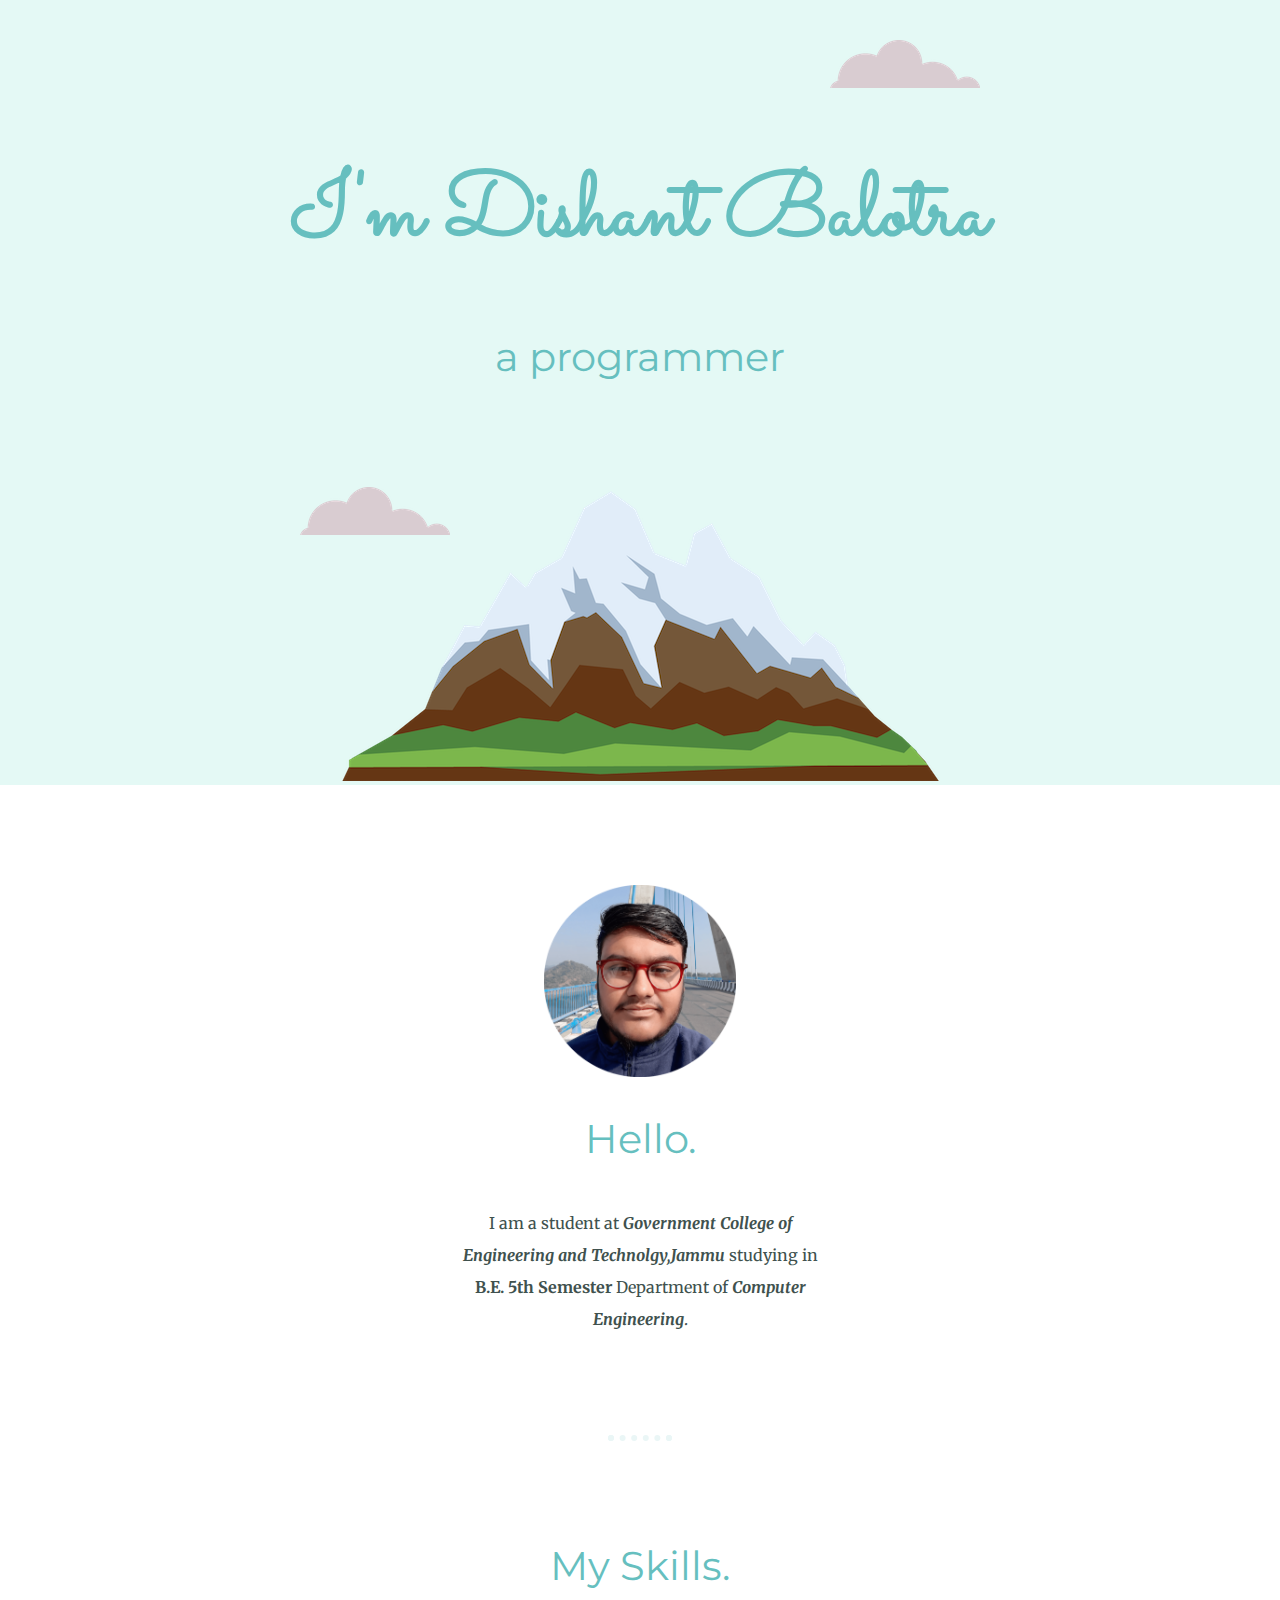
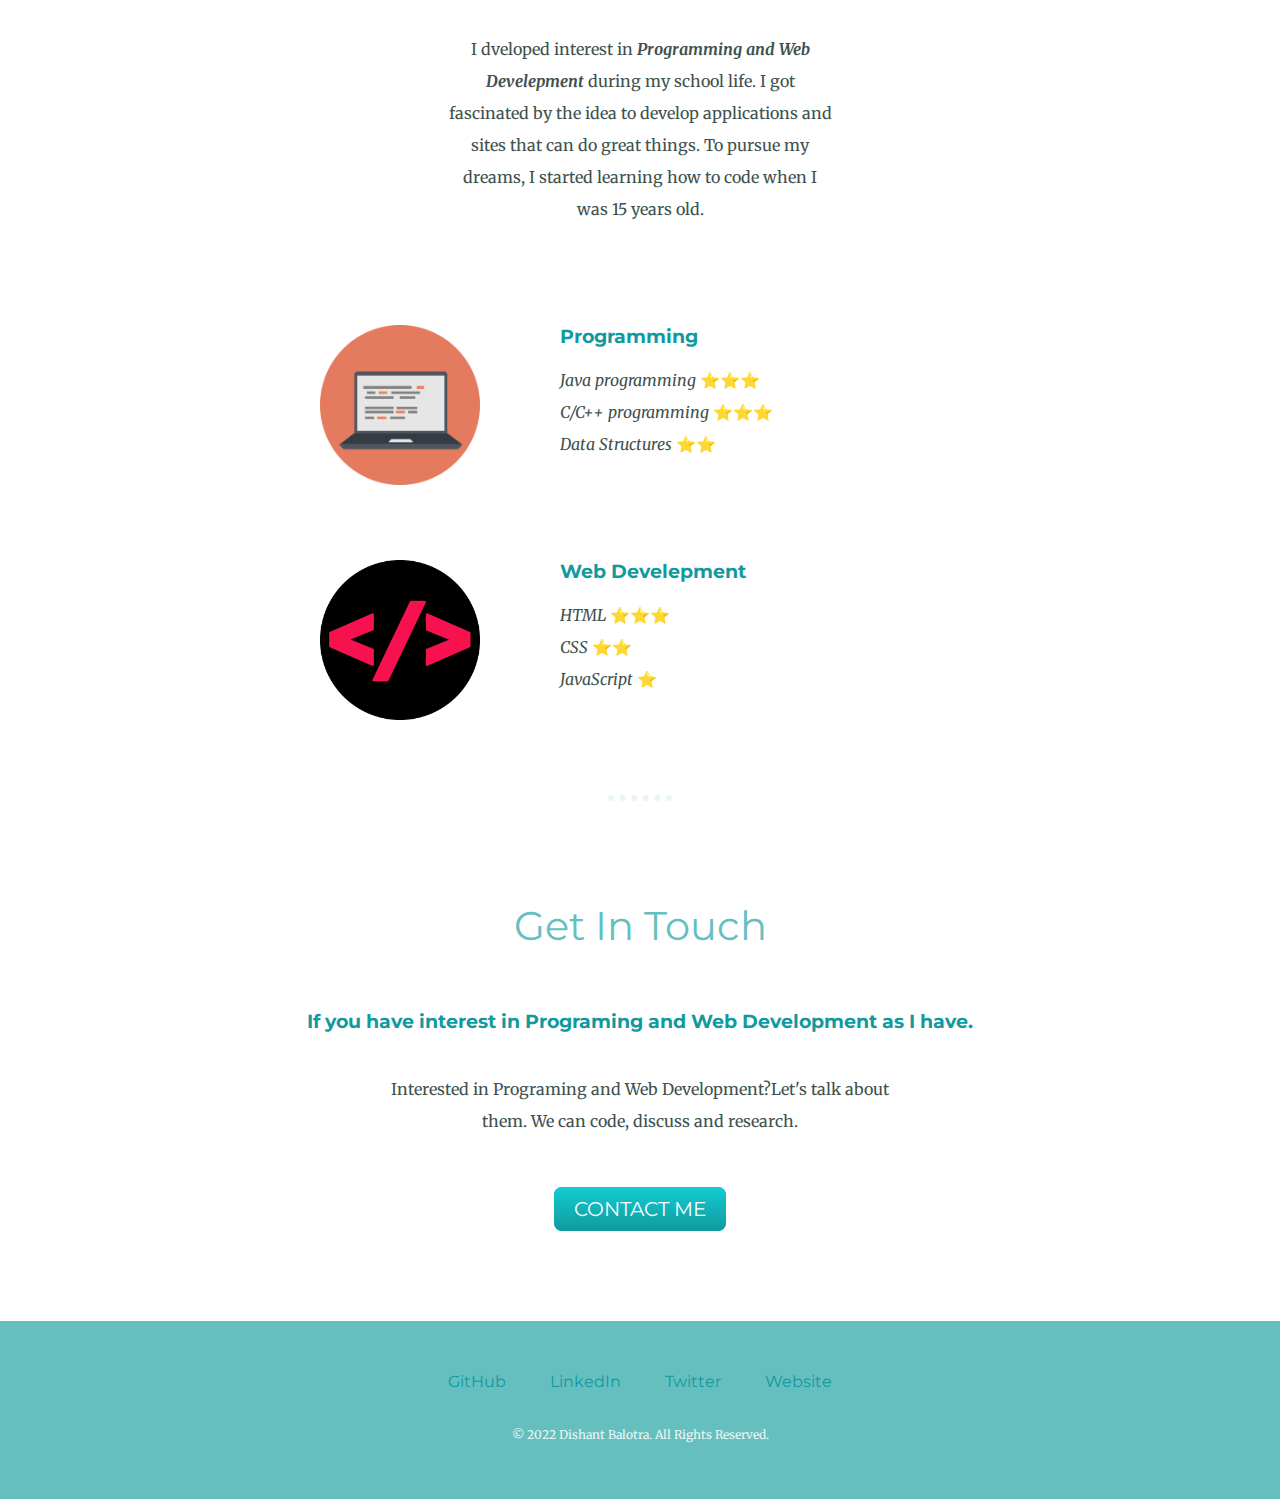
<file: index.html>
<!DOCTYPE html>
<html lang="en" dir="ltr">

<head>
  <meta charset="utf-8">
  <title>Dishant Balotra</title>
  <link rel="stylesheet" href="css/styles.css">
  <link rel="icon" href="favicon.ico">
  <link rel="preconnect" href="https://fonts.googleapis.com">
  <link rel="preconnect" href="https://fonts.gstatic.com" crossorigin>
  <link href="https://fonts.googleapis.com/css2?family=Merriweather&family=Montserrat&family=Sacramento&display=swap" rel="stylesheet">
</head>

<body>
  <div class="top-container">
    <img class="top-cloud" src="cloud.png" alt="cld-img">
    <h1>I'm Dishant Balotra</h1>
    <h2>a programmer</h2>
    <img class="bottom-cloud" src="cloud.png" alt="cld-img">
    <img src="mountain.png" alt="mntn-img">
  </div>
  <div class="middle-container">
    <div class="profile">
      <img class="pic" src="dishant-modified-min.png" alt="dishant's profile picture">
      <h2>Hello.</h2>
      <p class="intro">I am a student at <em><strong>Government College of Engineering and Technolgy,Jammu</strong></em> studying in <strong>B.E. 5th Semester</strong> Department of <em><strong>Computer Engineering</strong></em>.</p>
    </div>
    <hr>
    <div class="skills">
      <h2>My Skills.</h2>
      <p class="skill">I dveloped interest in <em><strong>Programming and Web Develepment</strong></em> during my school life. I got fascinated by the idea to develop applications and sites that can do great things. To pursue my dreams, I started learning how
        to code when I was 15 years old. </p>
      <div class="skill-row">


        <img class="code-img" src="computer.png" alt="code-img">
          <h3>Programming</h3>
        <p><em>Java programming</em>   ⭐⭐⭐<br>
        <em>C/C++ programming</em>  ⭐⭐⭐<br>
        <em>Data Structures</em>    ⭐⭐</p>

      </div>
      <div class="skill-row">

        <img class="code-img" src="code.png" alt="code-img">
          <h3>Web Develepment</h3>
        <p><em>HTML</em>  ⭐⭐⭐<br>
        <em>CSS</em>  ⭐⭐<br>
        <em>JavaScript</em>  ⭐</p>
      </div>
    </div>
    <hr>
    <div class="contact-me">
      <h2>Get In Touch</h2>
      <h3>If you have interest in Programing and Web Development as I have.</h3>
      <p class="outro">Interested in Programing and Web Development?Let's talk about them. We can code, discuss and research.</p>
      <a class="btn" href="mailto:dishantbalotra4277@gmail.com">CONTACT ME</a>
    </div>
  </div>


  <div class="bottom-container">
    <a class="footer-link" href="https://github.com/Dishant4277">GitHub</a>
    <a class="footer-link" href="https://www.linkedin.com/in/dishant-balotra-6105b9208/">LinkedIn</a>
    <a class="footer-link" href="https://twitter.com/balotra_dishant">Twitter</a>
    <a class="footer-link" href="https://dishant4277.github.io/secondary-site/">Website</a>
    <p class="copyright">© 2022 Dishant Balotra. All Rights Reserved.</p>
  </div>


</body>

</html>
</file>
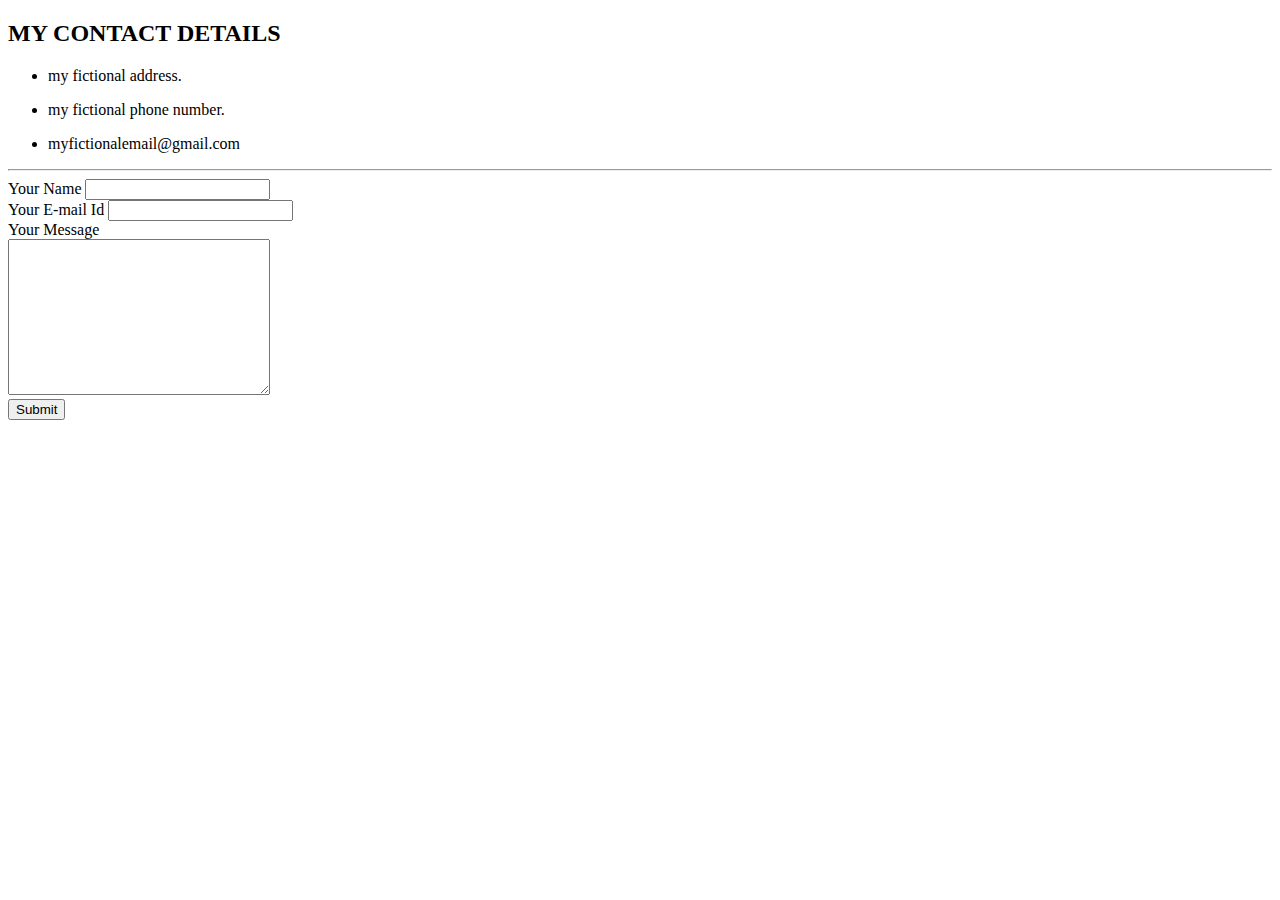
<file: contact-me.html>
<!DOCTYPE html>
<html lang="en" dir="ltr">
  <head>
    <meta charset="utf-8">
    <title>Contact Me</title>
  </head>
  <body>
    <h2>MY CONTACT DETAILS</h2>
  <ul>

  <li><p>my fictional address.</p></li>
  <li>  <p>my fictional phone number.</p></li>
  <li>  <p>myfictionalemail@gmail.com</p></li>
    </ul>
    <hr>
    <form class="" action="mailto:dishantbalotra4277@gmail.com" method="post" enctype="text/plain">
      <label>Your Name</label>
      <input type="text" name="Your name" value=""><br>
      <label>Your E-mail Id</label>
      <input type="email" name="Your Email" value=""><br>
      <label>Your Message</label><br>
      <textarea name="Your Message" rows="10" cols="30"></textarea><br>
      <input type="submit" name="">
    </form>
  </body>
</html>
</file>
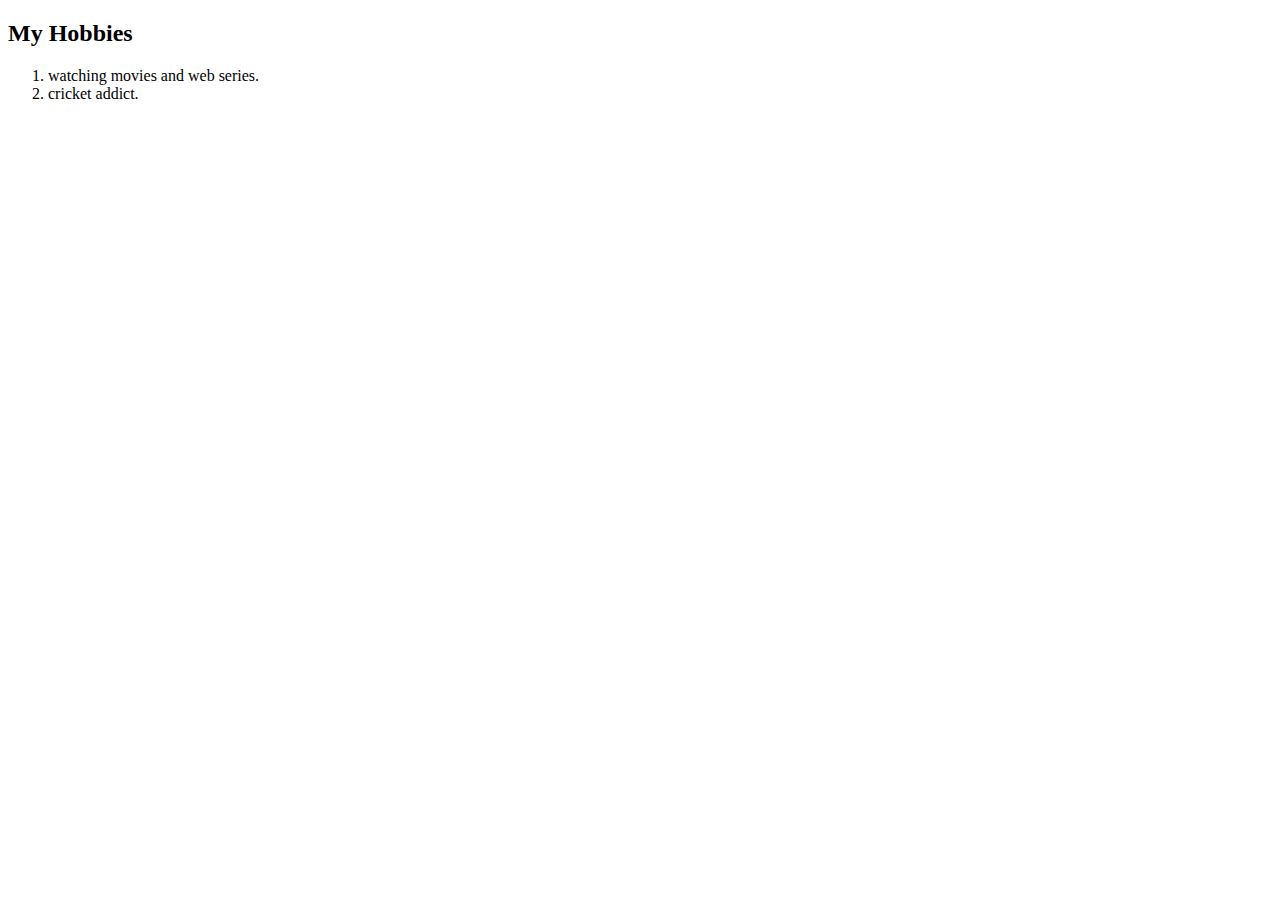
<file: my-hobbies.html>
<!DOCTYPE html>
<html lang="en" dir="ltr">
  <head>
    <meta charset="utf-8">
    <title>My hobbies</title>
  </head>
  <body>
    <h2>My Hobbies</h2>
    <ol>
      <li>watching movies and web series.</li>
      <li>cricket addict.</li>
    </ol>
  </body>
</html>
</file>
<file: css/styles.css>
body {
  color: #40514E;
  margin: 0;
  text-align: center;
  font-family: 'Merriweather', serif;
}
h1 {
  color: #66BFBF;
  margin: 50px auto 50px auto;
  font-family: 'Sacramento',cursive;
  font-size: 5.625rem;

}
h2{
  font-family: 'Montserrat',sans-serif;
  font-size: 2.5rem;
  color: #66BFBF;
  font-weight: normal;
  padding-bottom: 10px;
}
h3{
  color: #11999E;
  font-family: 'Montserrat',sans-serif;
  margin: 50px auto 10px auto;
}
a{
  color: #11999E;
  font-family: 'Montserrat',sans-serif;
  margin: 10px 20px;
  text-decoration: none;
}
a:hover{
  color: #EAF6F6;
}
hr{
  border: dotted #EAF6F6 6px;
  border-bottom: none;
  width: 4%;
  margin: 100px auto;
}
p{
 line-height: 2;
}

.top-container {
  background-color: #E4F9F5;
  position: relative;
  padding-top:  100px;
}

.middle-container {
margin:  100px 0;
}
.bottom-container {
background-color:#66BFBF;
  padding:  50px 0 20px;
}

.pic{
  height: 15%;
  width: 15%;
}
.intro{
    width: 30%;
    margin:auto;
}
.skill{
    width: 30%;
margin:auto;
}
.outro{
    width: 40%;
    margin:40px auto 60px;
}
.skill-row{
  width: 50%;
  margin: 100px auto 100px auto;
  text-align: left;
 
}
.code-img{
  width: 25%;
  float: left;
  margin-right: 80px;
}
.top-cloud {
  position: absolute;
  right: 300px;
  top: 40px;
}
.bottom-cloud {
  position: absolute;
  left: 300px;
  bottom: 250px;
}
.btn {

  background: #11cdd4;
  background-image: -webkit-linear-gradient(top, #11cdd4, #11999e);
  background-image: -moz-linear-gradient(top, #11cdd4, #11999e);
  background-image: -ms-linear-gradient(top, #11cdd4, #11999e);
  background-image: -o-linear-gradient(top, #11cdd4, #11999e);
  background-image: linear-gradient(to bottom, #11cdd4, #11999e);
  -webkit-border-radius: 8;
  -moz-border-radius: 8;
  border-radius: 8px;
  font-family: 'Montserrat',sans-serif;
  color: #ffffff;
  font-size: 20px;
  padding: 10px 20px 10px 20px;
  text-decoration: none;
}

.btn:hover {
  background: #30e3cb;
  background-image: -webkit-linear-gradient(top, #30e3cb,  #2bc4ad);
  background-image: -moz-linear-gradient(top, #30e3cb,  #2bc4ad);
  background-image: -ms-linear-gradient(top, #30e3cb,  #2bc4ad);
  background-image: -o-linear-gradient(top, #30e3cb,  #2bc4ad);
  background-image: linear-gradient(to bottom, #30e3cb,  #2bc4ad);
  text-decoration: none;
}

.copyright{
  padding: 20px 0;
  color: #EAF6F6;
font-size: 0.75rem;
}
</file>
